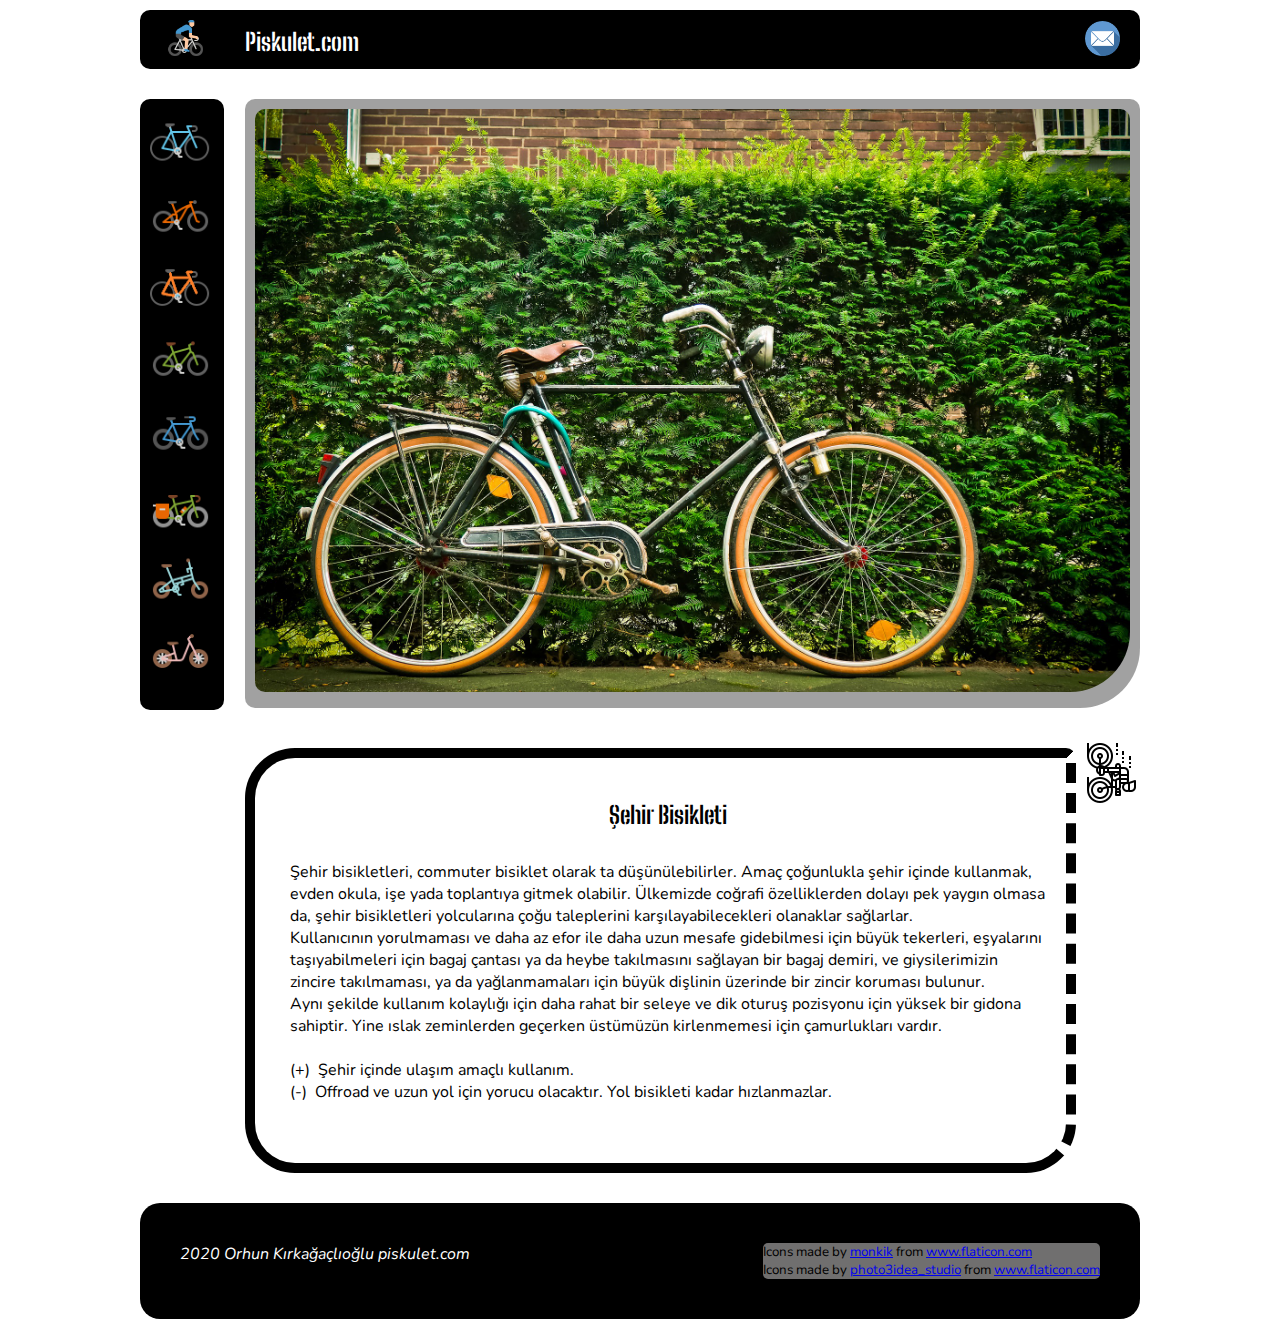
<file: cityb.html>
<!DOCTYPE html>
<html lang="en">
    <head>
        <title>Piskület.com</title>
        <meta charset="utf-8">
        <link rel="stylesheet" href="site.css">
        <link rel="preconnect" href="https://fonts.gstatic.com">
<link href="https://fonts.googleapis.com/css2?family=Big+Shoulders+Stencil+Text:wght@700&display=swap" rel="stylesheet">
<link href="https://fonts.googleapis.com/css2?family=Special+Elite&display=swap" rel="stylesheet">
<link href="https://fonts.googleapis.com/css2?family=Nunito:wght@600&display=swap" rel="stylesheet">
    </head>

    <body>
        <div class="header">
            <a href="index.html"><img src="images/icons2/cycling.png" alt="pedallayanadam" width="40"></a>
            <div class="headerTitle">
                <h2>Piskulet.com</h2>
            </div>
            <div class="emailbtn"><a href="contact.html"><img src="images/icons2/email.png" alt="emailbtn" width="35"></a></div>
        </div>
        <div class="mainContainer">
                <div class="leftColumn">
                    <ul class="leftButtons">
                        <li class="btn"><a href="roadb.html"><img src="images/icons2/roadbike.png" alt="btn"></a></li>
                        <li class="btn"><a href="mountainb.html"><img src="images/icons2/mountainbike.png" alt="btn"></a></li>
                        <li class="btn"><a href="cyclocrossb.html"><img src="images/icons2/cyclocross.png" alt="btn"></a></li>
                        <li class="btn"><a href="hybridb.html"><img src="images/icons2/hybridbike.png" alt="btn"></a></li>
                        
                        <li class="btn"><a href="cityb.html"><img src="images/icons2/bicyclefe.png" alt="btn"></a></li>
                        <li class="btn"><a href="tourb.html"><img src="images/icons2/touringbike.png" alt="btn"></a></li>
                        <li class="btn"><a href="foldingb.html"><img src="images/icons2/foldingbike.png" alt="btn"></a></li>
                        <li class="btn"><a href="womenb.html"><img src="images/icons2/womenbike.png" alt="btn"></a></li>
                        
                        
                    </ul>
                </div>
            <div class="rightColumn">
                        <div class="bigSign">
                        <img  src="images/otherpages/citybike2Big.jpg" alt="roadbike" width="100%">
                        </div>
                        
                        <div class="content-container">
                            <div class="inner-content">
                                <div class="index-row-otherpages">
                                    <br>
                                            <h2>Şehir Bisikleti</h2>
                                            <br>
                                            <p>
                                                Şehir bisikletleri, commuter bisiklet olarak ta düşünülebilirler. Amaç çoğunlukla şehir içinde kullanmak, evden okula, işe yada toplantıya gitmek olabilir.
                                                Ülkemizde coğrafi özelliklerden dolayı pek yaygın olmasa da, şehir bisikletleri yolcularına çoğu taleplerini karşılayabilecekleri olanaklar sağlarlar. <br>
                                                Kullanıcının yorulmaması ve daha az efor ile daha uzun mesafe gidebilmesi için büyük tekerleri, eşyalarını taşıyabilmeleri için bagaj çantası ya da heybe takılmasını sağlayan bir bagaj demiri, ve giysilerimizin zincire takılmaması, ya da yağlanmamaları için büyük dişlinin üzerinde bir zincir koruması bulunur. <br>
                                                Aynı şekilde kullanım kolaylığı için daha rahat bir seleye ve dik oturuş pozisyonu için yüksek bir gidona sahiptir.
                                                Yine ıslak zeminlerden geçerken üstümüzün kirlenmemesi için çamurlukları vardır.
                                                <br><br>
                                                
                                                (+)&nbsp; Şehir içinde ulaşım amaçlı kullanım. <br>
                                                
                                                (-)&nbsp; Offroad ve uzun yol için yorucu olacaktır. Yol bisikleti kadar hızlanmazlar.
                                            </p>
                                </div>
                            
                                <div class="index-row-2">
                                    <div class="row-2-text">
                                            
                                    </div>
                                </div>
                            </div>

                            <div class="stickyBud"><a href="#"><img src="images/icons2/windcrusher.png" alt="windcrusher"></a>
                            </div>
                        </div>
                </div>
            </div>
        </div>
    </body>



    <footer>
        <div class="footer">
            <div class="footertext">
                <p>2020 Orhun Kırkağaçlıoğlu piskulet.com</p>
                
            </div>
            <div class="attributions">
            <small>
                <div>Icons made by <a href="https://www.flaticon.com/authors/monkik" title="monkik">monkik</a> from <a href="https://www.flaticon.com/" title="Flaticon">www.flaticon.com</a></div>
                <div>Icons made by <a href="https://www.flaticon.com/authors/photo3idea-studio" title="photo3idea_studio">photo3idea_studio</a> from <a href="https://www.flaticon.com/" title="Flaticon">www.flaticon.com</a></div>
            </small>
            </div>
        </div>
    </footer>
</html>
</file>
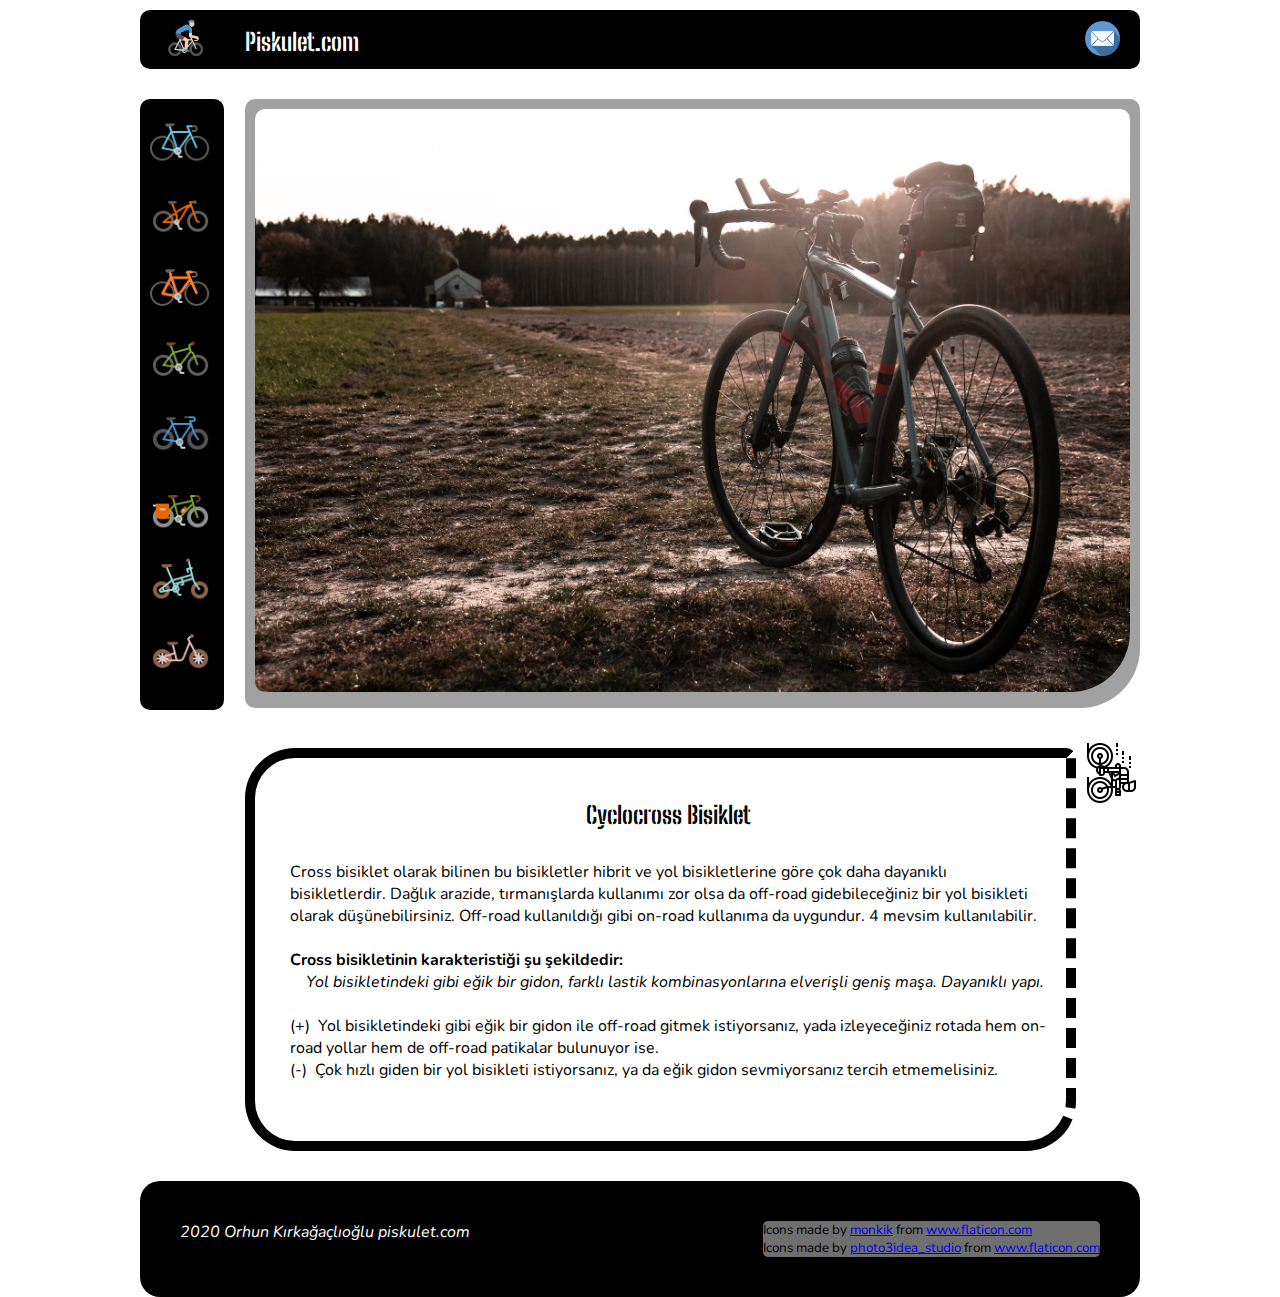
<file: cyclocrossb.html>
<!DOCTYPE html>
<html lang="en">
    <head>
        <title>Piskület.com</title>
        <meta charset="utf-8">
        <link rel="stylesheet" href="site.css">
        <link rel="preconnect" href="https://fonts.gstatic.com">
<link href="https://fonts.googleapis.com/css2?family=Big+Shoulders+Stencil+Text:wght@700&display=swap" rel="stylesheet">
<link href="https://fonts.googleapis.com/css2?family=Special+Elite&display=swap" rel="stylesheet">
<link href="https://fonts.googleapis.com/css2?family=Nunito:wght@600&display=swap" rel="stylesheet">
    </head>

    <body>
        <div class="header">
            <a href="index.html"><img src="images/icons2/cycling.png" alt="pedallayanadam" width="40"></a>
            <div class="headerTitle">
                <h2>Piskulet.com</h2>
            </div>
            <div class="emailbtn"><a href="contact.html"><img src="images/icons2/email.png" alt="emailbtn" width="35"></a></div>
        </div>
        <div class="mainContainer">
                <div class="leftColumn">
                    <ul class="leftButtons">
                        <li class="btn"><a href="roadb.html"><img src="images/icons2/roadbike.png" alt="btn"></a></li>
                        <li class="btn"><a href="mountainb.html"><img src="images/icons2/mountainbike.png" alt="btn"></a></li>
                        <li class="btn"><a href="cyclocrossb.html"><img src="images/icons2/cyclocross.png" alt="btn"></a></li>
                        <li class="btn"><a href="hybridb.html"><img src="images/icons2/hybridbike.png" alt="btn"></a></li>
                        
                        <li class="btn"><a href="cityb.html"><img src="images/icons2/bicyclefe.png" alt="btn"></a></li>
                        <li class="btn"><a href="tourb.html"><img src="images/icons2/touringbike.png" alt="btn"></a></li>
                        <li class="btn"><a href="foldingb.html"><img src="images/icons2/foldingbike.png" alt="btn"></a></li>
                        <li class="btn"><a href="womenb.html"><img src="images/icons2/womenbike.png" alt="btn"></a></li>
                       
                    </ul>
                </div>
            <div class="rightColumn">
                        <div class="bigSign">
                        <img  src="images/otherpages/cyclecrossBig.jpg" alt="roadbike" width="100%">
                        </div>
                        
                        <div class="content-container">
                            <div class="inner-content">
                                <div class="index-row-otherpages">
                                    <br>
                                            <h2>Cyclocross Bisiklet</h2>
                                            <br>
                                            <p>
                                                Cross bisiklet olarak bilinen bu bisikletler hibrit ve yol bisikletlerine göre çok daha dayanıklı bisikletlerdir.
                                                Dağlık arazide, tırmanışlarda kullanımı zor olsa da off-road gidebileceğiniz bir yol bisikleti olarak düşünebilirsiniz.
                                                Off-road kullanıldığı gibi on-road kullanıma da uygundur. 4 mevsim kullanılabilir.
                                                <br><br>
                                                <h4>Cross bisikletinin karakteristiği şu şekildedir: </h4>
                                                <dfn>&emsp;Yol bisikletindeki gibi eğik bir gidon, farklı lastik kombinasyonlarına elverişli geniş maşa. Dayanıklı yapı.</dfn> <br><br>
                                                (+)&nbsp; Yol bisikletindeki gibi eğik bir gidon ile off-road gitmek istiyorsanız, yada izleyeceğiniz rotada hem on-road yollar hem de off-road patikalar bulunuyor ise. <br>
                                                
                                                (-)&nbsp; Çok hızlı giden bir yol bisikleti istiyorsanız, ya da eğik gidon sevmiyorsanız tercih etmemelisiniz.
                                            </p>
                                </div>
                            
                                <div class="index-row-2">
                                    <div class="row-2-text">
                                            
                                    </div>
                                </div>
                            </div>

                            <div class="stickyBud"><a href="#"><img src="images/icons2/windcrusher.png" alt="windcrusher"></a>
                            </div>
                        </div>
                </div>
            </div>
        </div>
    </body>



    <footer>
        <div class="footer">
            <div class="footertext">
                <p>2020 Orhun Kırkağaçlıoğlu piskulet.com</p>
               
            </div>
            <div class="attributions">
            <small>
                <div>Icons made by <a href="https://www.flaticon.com/authors/monkik" title="monkik">monkik</a> from <a href="https://www.flaticon.com/" title="Flaticon">www.flaticon.com</a></div>
                <div>Icons made by <a href="https://www.flaticon.com/authors/photo3idea-studio" title="photo3idea_studio">photo3idea_studio</a> from <a href="https://www.flaticon.com/" title="Flaticon">www.flaticon.com</a></div>
            </small>
            </div>
        </div>
    </footer>
</html>
</file>
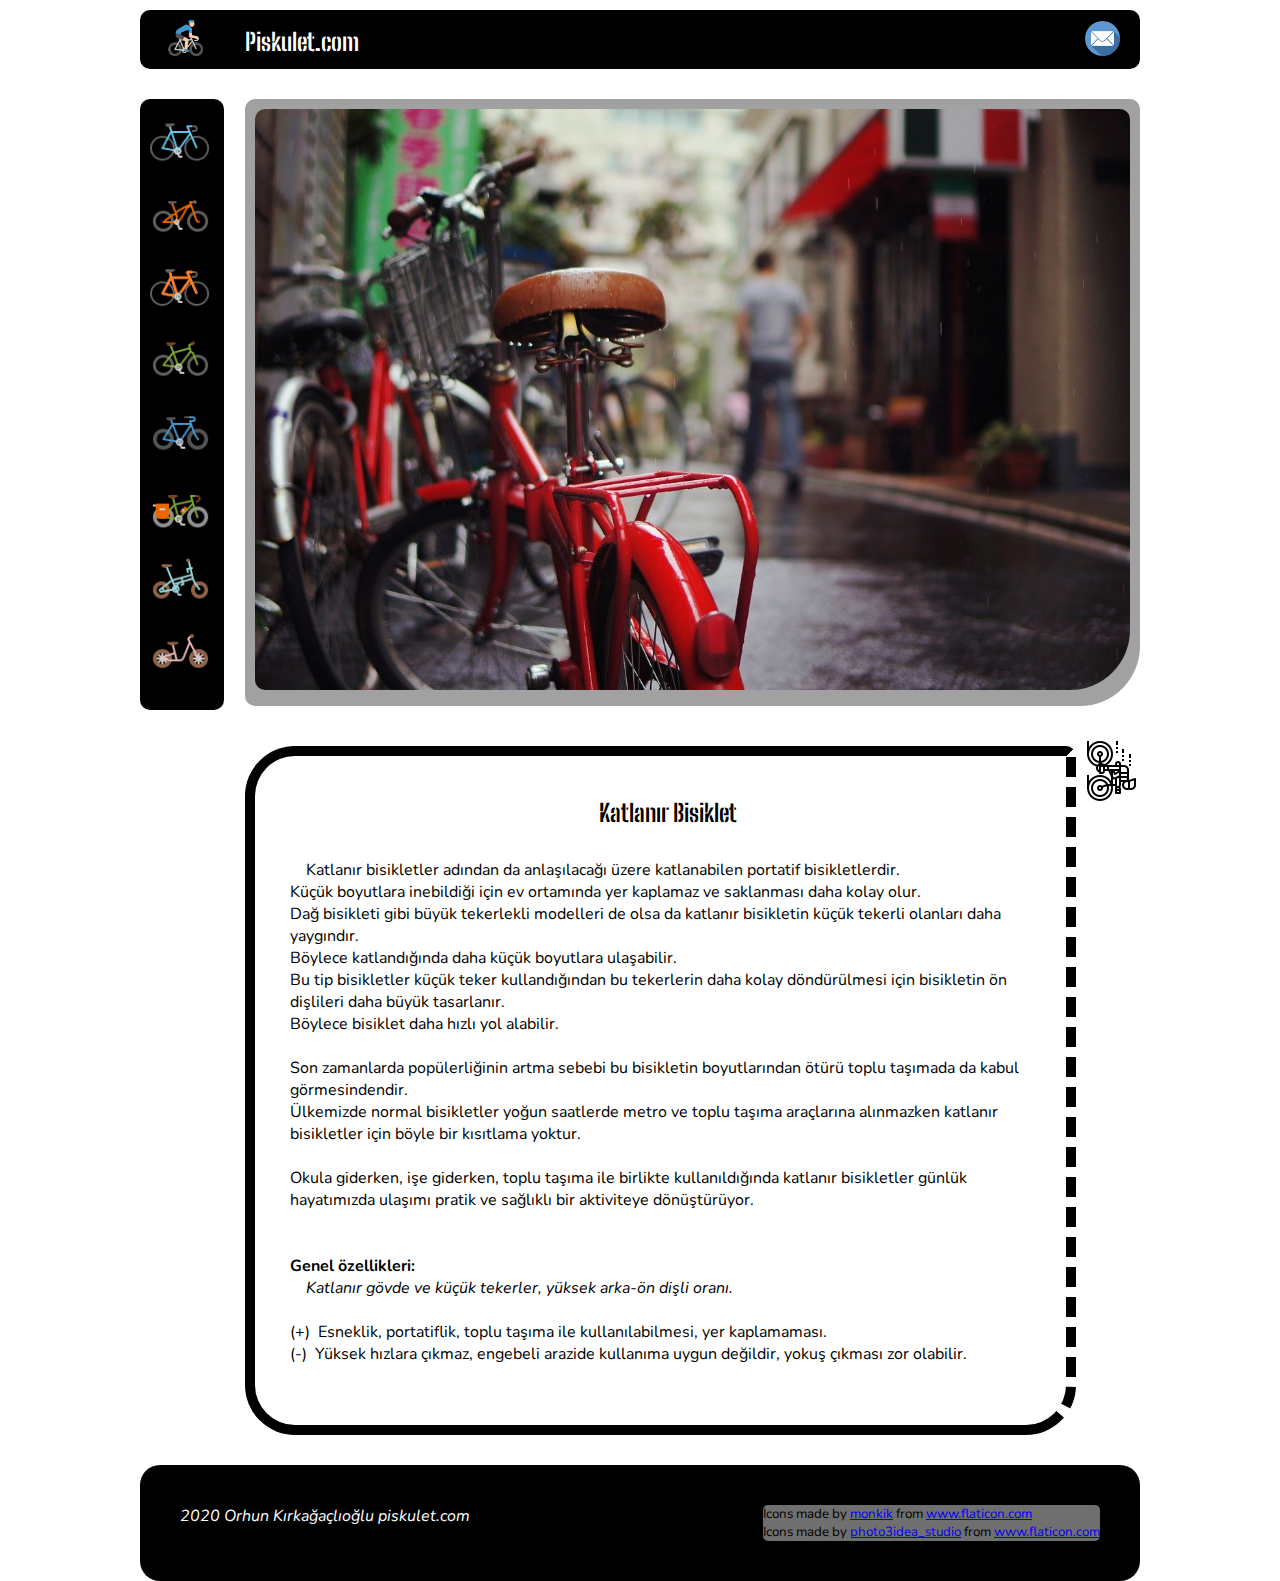
<file: foldingb.html>
<!DOCTYPE html>
<html lang="en">
    <head>
        <title>Piskület.com</title>
        <meta charset="utf-8">
        <link rel="stylesheet" href="site.css">
        <link rel="preconnect" href="https://fonts.gstatic.com">
<link href="https://fonts.googleapis.com/css2?family=Big+Shoulders+Stencil+Text:wght@700&display=swap" rel="stylesheet">
<link href="https://fonts.googleapis.com/css2?family=Special+Elite&display=swap" rel="stylesheet">
<link href="https://fonts.googleapis.com/css2?family=Nunito:wght@600&display=swap" rel="stylesheet">
    </head>

    <body>
        <div class="header">
            <a href="index.html"><img src="images/icons2/cycling.png" alt="pedallayanadam" width="40"></a>
            <div class="headerTitle">
                <h2>Piskulet.com</h2>
            </div>
            <div class="emailbtn"><a href="contact.html"><img src="images/icons2/email.png" alt="emailbtn" width="35"></a></div>
        </div>
        <div class="mainContainer">
                <div class="leftColumn">
                    <ul class="leftButtons">
                        <li class="btn"><a href="roadb.html"><img src="images/icons2/roadbike.png" alt="btn"></a></li>
                        <li class="btn"><a href="mountainb.html"><img src="images/icons2/mountainbike.png" alt="btn"></a></li>
                        <li class="btn"><a href="cyclocrossb.html"><img src="images/icons2/cyclocross.png" alt="btn"></a></li>
                        <li class="btn"><a href="hybridb.html"><img src="images/icons2/hybridbike.png" alt="btn"></a></li>
                        
                        <li class="btn"><a href="cityb.html"><img src="images/icons2/bicyclefe.png" alt="btn"></a></li>
                        <li class="btn"><a href="tourb.html"><img src="images/icons2/touringbike.png" alt="btn"></a></li>
                        <li class="btn"><a href="foldingb.html"><img src="images/icons2/foldingbike.png" alt="btn"></a></li>
                        <li class="btn"><a href="womenb.html"><img src="images/icons2/womenbike.png" alt="btn"></a></li>
                          
                    </ul>
                </div>
            <div class="rightColumn">
                        <div class="bigSign">
                        <img  src="images/otherpages/foldingb3.jpg" alt="roadbike" width="100%">
                        </div>
                        
                        <div class="content-container">
                            <div class="inner-content">
                                <div class="index-row-otherpages">
                                    <br>
                                            <h2>Katlanır Bisiklet</h2>
                                            <br>
                                            <p>
                                                &emsp;Katlanır bisikletler adından da anlaşılacağı üzere katlanabilen portatif bisikletlerdir. <br>
                                                Küçük boyutlara inebildiği için ev ortamında yer kaplamaz ve saklanması daha kolay olur. <br>
                                                Dağ bisikleti gibi büyük tekerlekli modelleri de olsa da katlanır bisikletin küçük tekerli olanları daha yaygındır. <br>
                                                Böylece katlandığında daha küçük boyutlara ulaşabilir. <br>
                                                Bu tip bisikletler küçük teker kullandığından bu tekerlerin daha kolay döndürülmesi için bisikletin ön dişlileri daha büyük tasarlanır. <br>
                                                Böylece bisiklet daha hızlı yol alabilir. <br> <br>
                                                Son zamanlarda popülerliğinin artma sebebi bu bisikletin boyutlarından ötürü toplu taşımada da kabul görmesindendir. <br>
                                                Ülkemizde normal bisikletler yoğun saatlerde metro ve toplu taşıma araçlarına alınmazken katlanır bisikletler için böyle bir kısıtlama yoktur. <br> <br>
                                                Okula giderken, işe giderken, toplu taşıma ile birlikte kullanıldığında katlanır bisikletler günlük hayatımızda ulaşımı pratik ve sağlıklı bir aktiviteye dönüştürüyor. <br>

                                                <br><br>
                                                <h4>Genel özellikleri: </h4>
                                                <dfn>&emsp;Katlanır gövde ve küçük tekerler, yüksek arka-ön dişli oranı.</dfn> <br><br>
                                                (+)&nbsp; Esneklik, portatiflik, toplu taşıma ile kullanılabilmesi, yer kaplamaması. <br>
                                                
                                                (-)&nbsp; Yüksek hızlara çıkmaz, engebeli arazide kullanıma uygun değildir, yokuş çıkması zor olabilir.
                                            </p>
                                </div>
                            
                                <div class="index-row-2">
                                    <div class="row-2-text">
                                            
                                    </div>
                                </div>
                            </div>

                            <div class="stickyBud"><a href="#"><img src="images/icons2/windcrusher.png" alt="windcrusher"></a>
                            </div>
                        </div>
                </div>
            </div>
        </div>
    </body>



    <footer>
        <div class="footer">
            <div class="footertext">
                <p>2020 Orhun Kırkağaçlıoğlu piskulet.com</p>
               
            </div>
            <div class="attributions">
            <small>
                <div>Icons made by <a href="https://www.flaticon.com/authors/monkik" title="monkik">monkik</a> from <a href="https://www.flaticon.com/" title="Flaticon">www.flaticon.com</a></div>
                <div>Icons made by <a href="https://www.flaticon.com/authors/photo3idea-studio" title="photo3idea_studio">photo3idea_studio</a> from <a href="https://www.flaticon.com/" title="Flaticon">www.flaticon.com</a></div>
            </small>
            </div>
        </div>
    </footer>
</html>
</file>
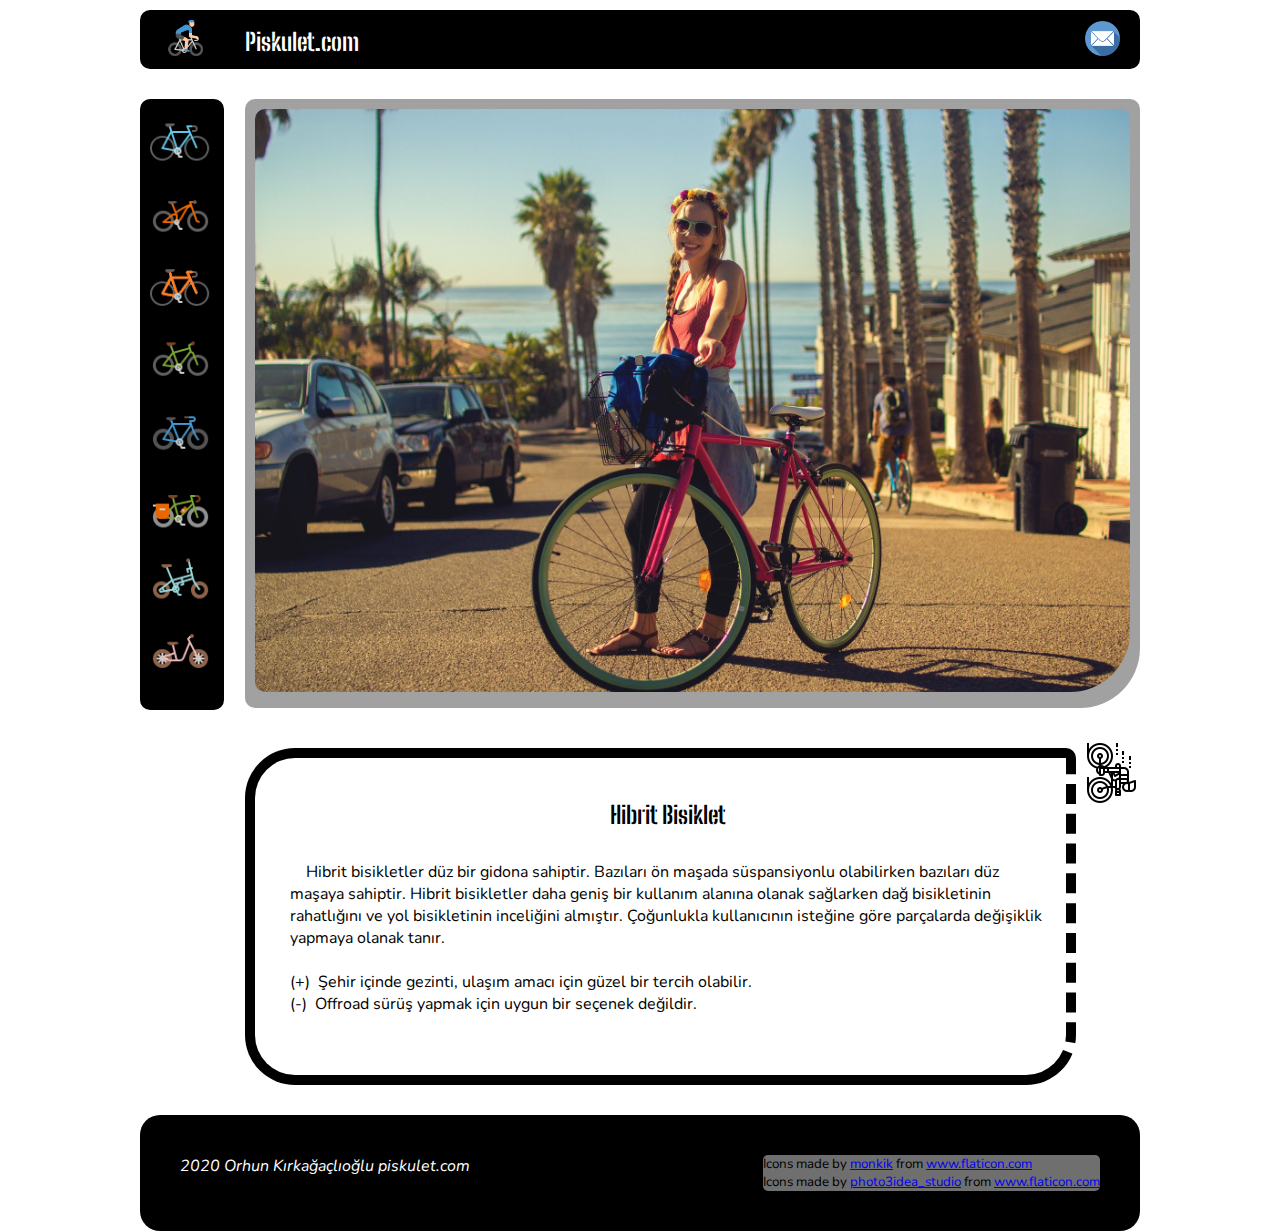
<file: hybridb.html>
<!DOCTYPE html>
<html lang="en">
    <head>
        <title>Piskület.com</title>
        <meta charset="utf-8">
        <link rel="stylesheet" href="site.css">
        <link rel="preconnect" href="https://fonts.gstatic.com">
<link href="https://fonts.googleapis.com/css2?family=Big+Shoulders+Stencil+Text:wght@700&display=swap" rel="stylesheet">
<link href="https://fonts.googleapis.com/css2?family=Special+Elite&display=swap" rel="stylesheet">
<link href="https://fonts.googleapis.com/css2?family=Nunito:wght@600&display=swap" rel="stylesheet">
    </head>

    <body>
        <div class="header">
            <a href="index.html"><img src="images/icons2/cycling.png" alt="pedallayanadam" width="40"></a>
            <div class="headerTitle">
                <h2>Piskulet.com</h2>
            </div>
            <div class="emailbtn"><a href="contact.html"><img src="images/icons2/email.png" alt="emailbtn" width="35"></a></div>
        </div>
        <div class="mainContainer">
                <div class="leftColumn">
                    <ul class="leftButtons">
                        <li class="btn"><a href="roadb.html"><img src="images/icons2/roadbike.png" alt="btn"></a></li>
                        <li class="btn"><a href="mountainb.html"><img src="images/icons2/mountainbike.png" alt="btn"></a></li>
                        <li class="btn"><a href="cyclocrossb.html"><img src="images/icons2/cyclocross.png" alt="btn"></a></li>
                        <li class="btn"><a href="hybridb.html"><img src="images/icons2/hybridbike.png" alt="btn"></a></li>
                        
                        <li class="btn"><a href="cityb.html"><img src="images/icons2/bicyclefe.png" alt="btn"></a></li>
                        <li class="btn"><a href="tourb.html"><img src="images/icons2/touringbike.png" alt="btn"></a></li>
                        <li class="btn"><a href="foldingb.html"><img src="images/icons2/foldingbike.png" alt="btn"></a></li>
                        <li class="btn"><a href="womenb.html"><img src="images/icons2/womenbike.png" alt="btn"></a></li>
                          
                    </ul>
                </div>
            <div class="rightColumn">
                        <div class="bigSign">
                        <img  src="images/otherpages/hybridbikeBig.jpg" alt="roadbike" width="100%">
                        </div>
                        
                        <div class="content-container">
                            <div class="inner-content">
                                <div class="index-row-otherpages">
                                    <br>
                                            <h2>Hibrit Bisiklet</h2>
                                            <br>
                                            <p>
                                                &emsp;Hibrit bisikletler düz bir gidona sahiptir. Bazıları ön maşada süspansiyonlu olabilirken bazıları düz maşaya sahiptir. 
                                                Hibrit bisikletler daha geniş bir kullanım alanına olanak sağlarken dağ bisikletinin rahatlığını ve yol bisikletinin inceliğini almıştır. Çoğunlukla kullanıcının isteğine göre parçalarda değişiklik yapmaya olanak tanır.

                                                <br><br>
                                               
                                                (+)&nbsp; Şehir içinde gezinti, ulaşım amacı için güzel bir tercih olabilir. <br>
                                                
                                                (-)&nbsp; Offroad sürüş yapmak için uygun bir seçenek değildir.
                                            </p>
                                </div>
                            
                                <div class="index-row-2">
                                    <div class="row-2-text">
                                            
                                    </div>
                                </div>
                            </div>

                            <div class="stickyBud"><a href="#"><img src="images/icons2/windcrusher.png" alt="windcrusher"></a>
                            </div>
                        </div>
                </div>
            </div>
        </div>
    </body>



    <footer>
        <div class="footer">
            <div class="footertext">
                <p>2020 Orhun Kırkağaçlıoğlu piskulet.com</p>
                
            </div>
            <div class="attributions">
            <small>
                <div>Icons made by <a href="https://www.flaticon.com/authors/monkik" title="monkik">monkik</a> from <a href="https://www.flaticon.com/" title="Flaticon">www.flaticon.com</a></div>
                <div>Icons made by <a href="https://www.flaticon.com/authors/photo3idea-studio" title="photo3idea_studio">photo3idea_studio</a> from <a href="https://www.flaticon.com/" title="Flaticon">www.flaticon.com</a></div>
            </small>
            </div>
        </div>
    </footer>
</html>
</file>
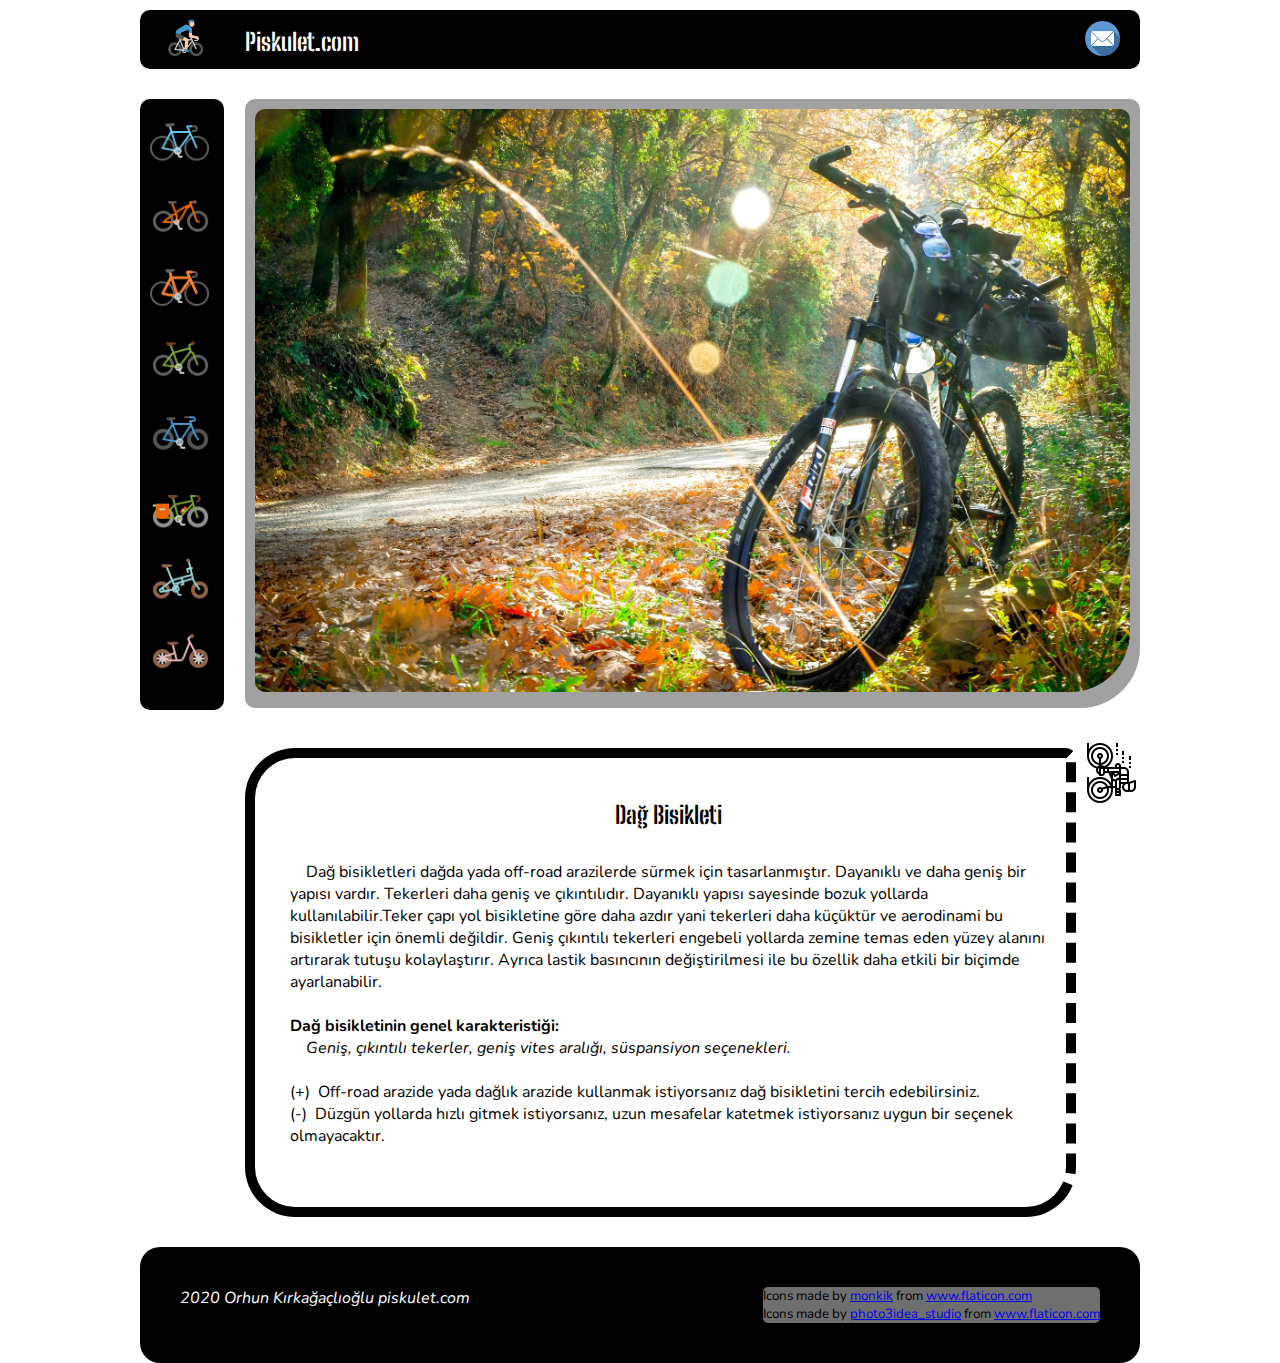
<file: mountainb.html>
<!DOCTYPE html>
<html lang="en">
    <head>
        <title>Piskület.com</title>
        <meta charset="utf-8">
        <link rel="stylesheet" href="site.css">
        <link rel="preconnect" href="https://fonts.gstatic.com">
<link href="https://fonts.googleapis.com/css2?family=Big+Shoulders+Stencil+Text:wght@700&display=swap" rel="stylesheet">
<link href="https://fonts.googleapis.com/css2?family=Special+Elite&display=swap" rel="stylesheet">
<link href="https://fonts.googleapis.com/css2?family=Nunito:wght@600&display=swap" rel="stylesheet">
    </head>

    <body>
        <div class="header">
            <a href="index.html"><img src="images/icons2/cycling.png" alt="pedallayanadam" width="40"></a>
            <div class="headerTitle">
                <h2>Piskulet.com</h2>
            </div>
            <div class="emailbtn"><a href="contact.html"><img src="images/icons2/email.png" alt="emailbtn" width="35"></a></div>
        </div>
        <div class="mainContainer">
                <div class="leftColumn">
                    <ul class="leftButtons">
                        <li class="btn"><a href="roadb.html"><img src="images/icons2/roadbike.png" alt="btn"></a></li>
                        <li class="btn"><a href="mountainb.html"><img src="images/icons2/mountainbike.png" alt="btn"></a></li>
                        <li class="btn"><a href="cyclocrossb.html"><img src="images/icons2/cyclocross.png" alt="btn"></a></li>
                        <li class="btn"><a href="hybridb.html"><img src="images/icons2/hybridbike.png" alt="btn"></a></li>
                        
                        <li class="btn"><a href="cityb.html"><img src="images/icons2/bicyclefe.png" alt="btn"></a></li>
                        <li class="btn"><a href="tourb.html"><img src="images/icons2/touringbike.png" alt="btn"></a></li>
                        <li class="btn"><a href="foldingb.html"><img src="images/icons2/foldingbike.png" alt="btn"></a></li>
                        <li class="btn"><a href="womenb.html"><img src="images/icons2/womenbike.png" alt="btn"></a></li>
                           
                    </ul>
                </div>
            <div class="rightColumn">
                        <div class="bigSign">
                        <img  src="images/otherpages/mountainbike2Big.jpg" alt="roadbike" width="100%">
                        </div>
                        
                        <div class="content-container">
                            <div class="inner-content">
                                <div class="index-row-otherpages">
                                    <br>
                                            <h2>Dağ Bisikleti</h2>
                                            <br>
                                            <p>
                                                &emsp;Dağ bisikletleri dağda yada off-road arazilerde sürmek için tasarlanmıştır.
                                                Dayanıklı ve daha geniş bir yapısı vardır. Tekerleri daha geniş ve çıkıntılıdır.
                                                Dayanıklı yapısı sayesinde bozuk yollarda kullanılabilir.Teker çapı yol bisikletine göre daha azdır yani tekerleri daha küçüktür ve 
                                                aerodinami bu bisikletler için önemli değildir. Geniş çıkıntılı tekerleri engebeli yollarda
                                                zemine temas eden yüzey alanını artırarak tutuşu kolaylaştırır. Ayrıca lastik basıncının değiştirilmesi ile bu özellik
                                                daha etkili bir biçimde ayarlanabilir.
                                                <br><br>
                                                <h4>Dağ bisikletinin genel karakteristiği: </h4>
                                                <dfn>&emsp;Geniş, çıkıntılı tekerler, geniş vites aralığı, süspansiyon seçenekleri.</dfn> <br><br>
                                                (+)&nbsp; Off-road arazide yada dağlık arazide kullanmak istiyorsanız dağ bisikletini tercih edebilirsiniz. <br>
                                                
                                                (-)&nbsp; Düzgün yollarda hızlı gitmek istiyorsanız, uzun mesafelar katetmek istiyorsanız uygun bir seçenek olmayacaktır.
                                            </p>
                                </div>
                            
                                <div class="index-row-2">
                                    <div class="row-2-text">
                                            
                                    </div>
                                </div>
                            </div>

                            <div class="stickyBud"><a href="#"><img src="images/icons2/windcrusher.png" alt="windcrusher"></a>
                            </div>
                        </div>
                </div>
            </div>
        </div>
    </body>



    <footer>
        <div class="footer">
            <div class="footertext">
                <p>2020 Orhun Kırkağaçlıoğlu piskulet.com</p>
                
            </div>
            <div class="attributions">
            <small>
                <div>Icons made by <a href="https://www.flaticon.com/authors/monkik" title="monkik">monkik</a> from <a href="https://www.flaticon.com/" title="Flaticon">www.flaticon.com</a></div>
                <div>Icons made by <a href="https://www.flaticon.com/authors/photo3idea-studio" title="photo3idea_studio">photo3idea_studio</a> from <a href="https://www.flaticon.com/" title="Flaticon">www.flaticon.com</a></div>
            </small>
            </div>
        </div>
    </footer>
</html>
</file>
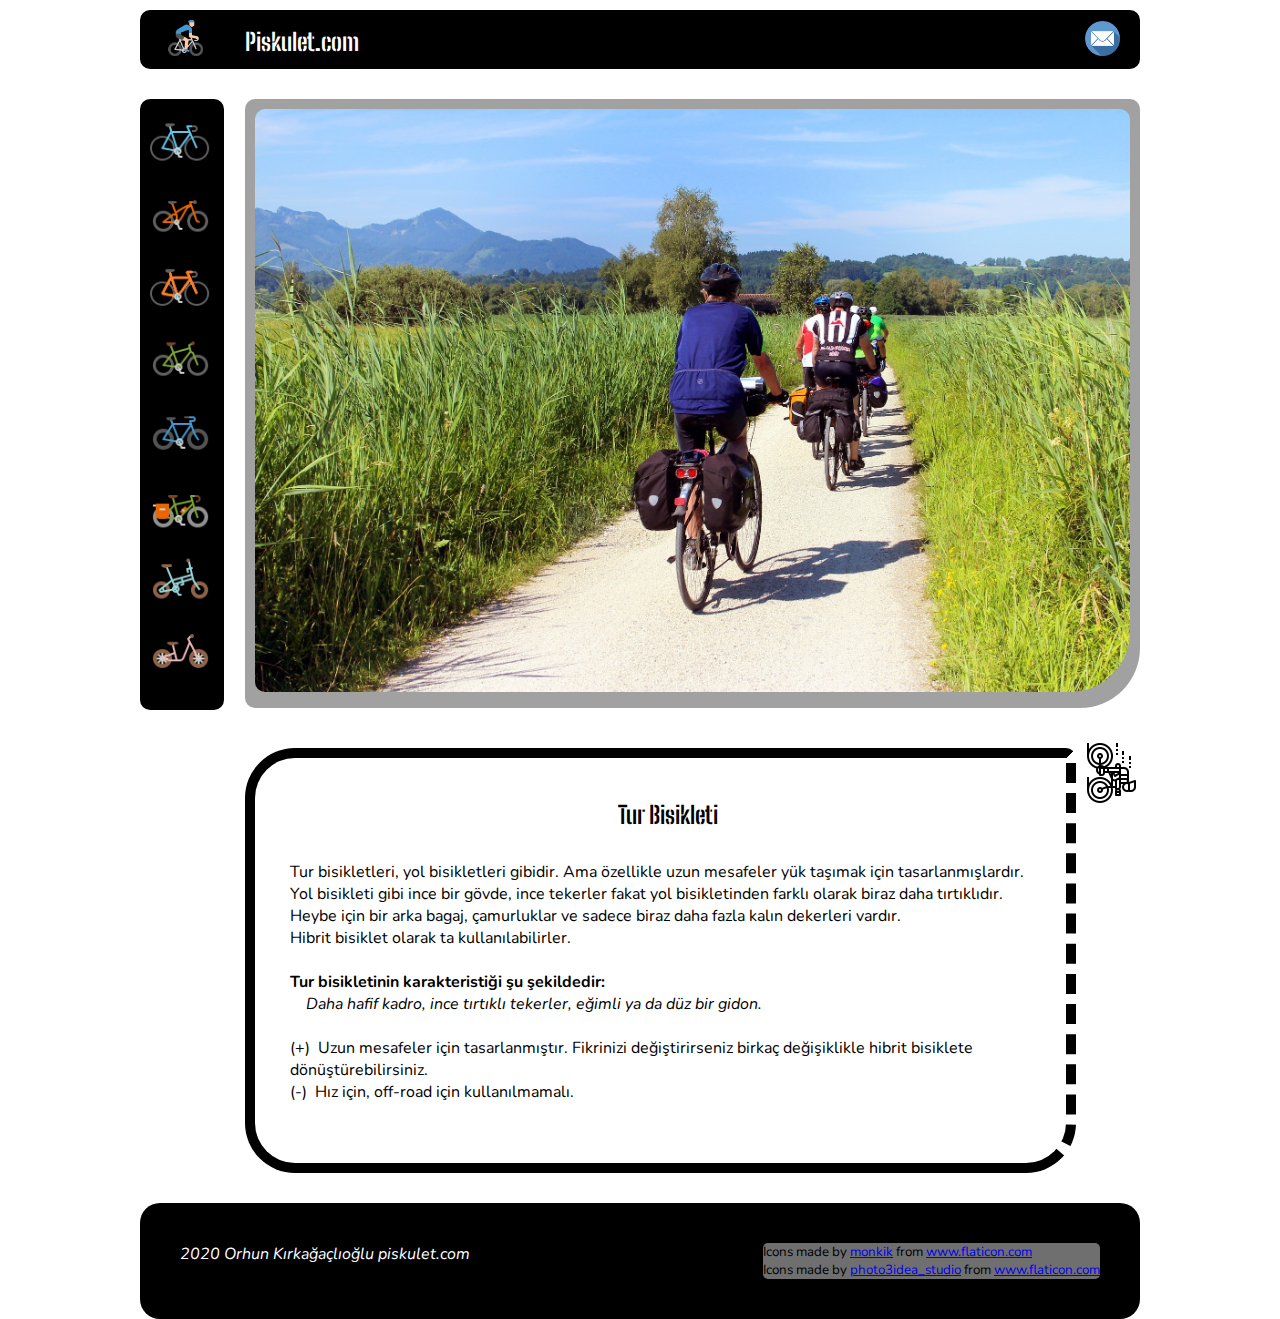
<file: tourb.html>
<!DOCTYPE html>
<html lang="en">
    <head>
        <title>Piskület.com</title>
        <meta charset="utf-8">
        <link rel="stylesheet" href="site.css">
        <link rel="preconnect" href="https://fonts.gstatic.com">
<link href="https://fonts.googleapis.com/css2?family=Big+Shoulders+Stencil+Text:wght@700&display=swap" rel="stylesheet">
<link href="https://fonts.googleapis.com/css2?family=Special+Elite&display=swap" rel="stylesheet">
<link href="https://fonts.googleapis.com/css2?family=Nunito:wght@600&display=swap" rel="stylesheet">
    </head>

    <body>
        <div class="header">
            <a href="index.html"><img src="images/icons2/cycling.png" alt="pedallayanadam" width="40"></a>
            <div class="headerTitle">
                <h2>Piskulet.com</h2>
            </div>
            <div class="emailbtn"><a href="contact.html"><img src="images/icons2/email.png" alt="emailbtn" width="35"></a></div>
        </div>
        <div class="mainContainer">
                <div class="leftColumn">
                    <ul class="leftButtons">
                        <li class="btn"><a href="roadb.html"><img src="images/icons2/roadbike.png" alt="btn"></a></li>
                        <li class="btn"><a href="mountainb.html"><img src="images/icons2/mountainbike.png" alt="btn"></a></li>
                        <li class="btn"><a href="cyclocrossb.html"><img src="images/icons2/cyclocross.png" alt="btn"></a></li>
                        <li class="btn"><a href="hybridb.html"><img src="images/icons2/hybridbike.png" alt="btn"></a></li>
                        
                        <li class="btn"><a href="cityb.html"><img src="images/icons2/bicyclefe.png" alt="btn"></a></li>
                        <li class="btn"><a href="tourb.html"><img src="images/icons2/touringbike.png" alt="btn"></a></li>
                        <li class="btn"><a href="foldingb.html"><img src="images/icons2/foldingbike.png" alt="btn"></a></li>
                        <li class="btn"><a href="womenb.html"><img src="images/icons2/womenbike.png" alt="btn"></a></li>
                       
                    </ul>
                </div>
            <div class="rightColumn">
                        <div class="bigSign">
                        <img  src="images/otherpages/tourbikeBig.jpg" alt="roadbike" width="100%">
                        </div>
                        
                        <div class="content-container">
                            <div class="inner-content">
                                <div class="index-row-otherpages">
                                    <br>
                                            <h2>Tur Bisikleti</h2>
                                            <br>
                                            <p>
                                                Tur bisikletleri, yol bisikletleri gibidir. Ama özellikle uzun mesafeler yük taşımak için tasarlanmışlardır. <br>
                                                Yol bisikleti gibi ince bir gövde, ince tekerler fakat yol bisikletinden farklı olarak biraz daha tırtıklıdır. <br>
                                                Heybe için bir arka bagaj, çamurluklar ve sadece biraz daha fazla kalın dekerleri vardır. <br>
                                                Hibrit bisiklet olarak ta kullanılabilirler.

                                                <br><br>
                                                <h4>Tur bisikletinin karakteristiği şu şekildedir: </h4>
                                                <dfn>&emsp;Daha hafif kadro, ince tırtıklı tekerler, eğimli ya da düz bir gidon.</dfn> <br><br>
                                                (+)&nbsp; Uzun mesafeler için tasarlanmıştır. Fikrinizi değiştirirseniz birkaç değişiklikle hibrit bisiklete dönüştürebilirsiniz. <br>
                                                
                                                (-)&nbsp; Hız için, off-road için kullanılmamalı.
                                            </p>
                                </div>
                            
                                <div class="index-row-2">
                                    <div class="row-2-text">
                                            
                                    </div>
                                </div>
                            </div>

                            <div class="stickyBud"><a href="#"><img src="images/icons2/windcrusher.png" alt="windcrusher"></a>
                            </div>
                        </div>
                </div>
            </div>
        </div>
    </body>



    <footer>
        <div class="footer">
            <div class="footertext">
                <p>2020 Orhun Kırkağaçlıoğlu piskulet.com</p>
                
            </div>
            <div class="attributions">
            <small>
                <div>Icons made by <a href="https://www.flaticon.com/authors/monkik" title="monkik">monkik</a> from <a href="https://www.flaticon.com/" title="Flaticon">www.flaticon.com</a></div>
                <div>Icons made by <a href="https://www.flaticon.com/authors/photo3idea-studio" title="photo3idea_studio">photo3idea_studio</a> from <a href="https://www.flaticon.com/" title="Flaticon">www.flaticon.com</a></div>
            </small>
            </div>
        </div>
    </footer>
</html>
</file>
<file: site.css>
*{
    margin: 0;
    padding: 0;
    box-sizing: border-box;
}
body{
    font-family: 'Nunito', sans-serif;
    margin-top: 10px;
}
.header{
    display: flex;
    flex-direction: row;
    align-items: center;
    padding: 5px;
    padding-top: 8px;
    background-color: black;
    border: 10px white;
    border-radius: 10px;
    max-width: 1000px;
    margin: auto;
}
.header img{
    margin-left: 20px;
}
.headerTitle h2{
    margin-left: 40px;
    font-family: 'Big Shoulders Stencil Text', cursive;
    font-size: x-large;
    color: white;  
}
.emailbtn{
    margin-left: auto;
    padding-right: 15px;
}
.mainContainer{
    max-width: 1000px;
    margin: auto;
    margin-top: 25px;
    margin-bottom: 30px;

  
}
.leftColumn{
    position: absolute;
    padding-top: 12px;
    padding-left: 10px;
    padding-right: 10px;
    padding-bottom: 17px;
    background-color: rgb(0, 0, 0);
    border-radius: 10px;
    margin-top: 5px;
}

.leftButtons li{
    list-style: none;
    margin-bottom: 6px;
}
.btn{
    background-color: rgba(0, 0, 0, 0.363);
    border-radius: 30%;
    transition: background 0.5s;
}
.btn:hover{
    background: rgb(255, 255, 255);
}
.btn img{
    width: 95%;
}
.rightColumn{
    margin-left: 100px;
    padding-left: 15px;
    padding-top: 5px;
    padding-left: 5px;
    border-radius: 10px;
}
.bigSign{
    padding: 10px;
    background-color: rgba(0, 0, 0, 0.37);
    border-radius: 10px;
    border-bottom-right-radius: 60px;
}
.bigSign img{
    border-radius: 10px;
    border-bottom-right-radius: 60px;
}
.content-container{
    display: flex;
    justify-content: space-around;
    align-items: flex-start;
    margin-top: 30px;
}
.inner-content{
    margin-top: 10px;
    background-color: white;
    padding: 20px;
    border: 10px  black;
    border-style:solid dashed solid solid  ;
    background-clip: border-box;
    border-radius: 50px;
    border-top-right-radius: 10px;
}
.stickyBud{
    position: -webkit-sticky;
    position: sticky;
    top: 500px;
    transform: rotate(90deg);
}
.index-row-1{
    display: flex;
}
.index-row-otherpages{
    padding-left: 15px;
    font-size: medium;
}
.index-row-otherpages h2{
    text-align: center;
    padding-bottom: 10px;
    font-family: 'Big Shoulders Stencil Text', cursive;
    font-size: x-large;
}
.entry-text{
    font-family: 'Special Elite', cursive;
    flex-basis: 80%;
    text-align: center;
    padding-top: 50px;
    padding-right: 20px;

}
.side-image{
    flex-basis: 40%;
    
}
.side-image img{
    border-radius: 10px;
    
}
hr.roundedhr{
    margin: auto;
    margin-top: 20px;
    border-bottom: 5px solid navy;
    border-radius: 5px;
    max-width: 50%;   
}
.row-2-text{
    padding: 20px;
}
.row-2-text h2{
    text-align: center;
}


footer{
    padding: 40px;
    background-color: black;
    border-radius: 20px;
    max-width: 1000px;
    margin: auto;
}
.footer{   
    display: flex;
    flex-direction: row;
}
.footertext{
    color: white;
    font-style: italic;
}
.attributions{
    margin-left: auto;
    background-color: rgb(112, 111, 111);
    border-radius: 5px;
}
.contact-container{
    max-width: 1000px;
    margin: auto;
    margin-top: 25px;
    margin-bottom: 30px;
    background-color: black;
    border-radius: 10px;
    padding: 100px;
    display: block;
    background-image: url(images/otherpages/nightBig.jpg);
    background-repeat: no-repeat;
    background-attachment: local;
    background-size: 100%;
    
}
.contact-wrapper{
    background-color: rgb(255, 217, 0);
    border-radius: 10px;
    padding: 10px;
    max-width: 40%;
    margin: auto;
    }
.contact-wrapper h2{
    text-align: center;
    margin-bottom: 15px;
    text-transform: capitalize;    
}
.contact-wrapper .input_field{
    margin-bottom: 10px;
}
.contact-wrapper .input_field input[type="text"],
.contact-wrapper textarea{
    width: 100%;
    border:1px solid ;
    border-radius: 5px;
    padding: 10px;
}
.contact-wrapper textarea{
    height: 80px;
    resize: none;
}
.contact-wrapper .btn2 input[type="submit"]{
    border: 1;
    border-radius: 5px;
    margin-top: 5px;
    padding: 8px;
    width: 30%;
    letter-spacing: 1px;
    font-weight: bold;
    cursor: pointer;
}
.contact-wrapper #error_message{
    margin-bottom: 20px;
    padding: 0px;
    background: #fe8b8e;
    text-align: center;
    font-size: 14px;
    transition: all 0.5s ease;
}
</file>
